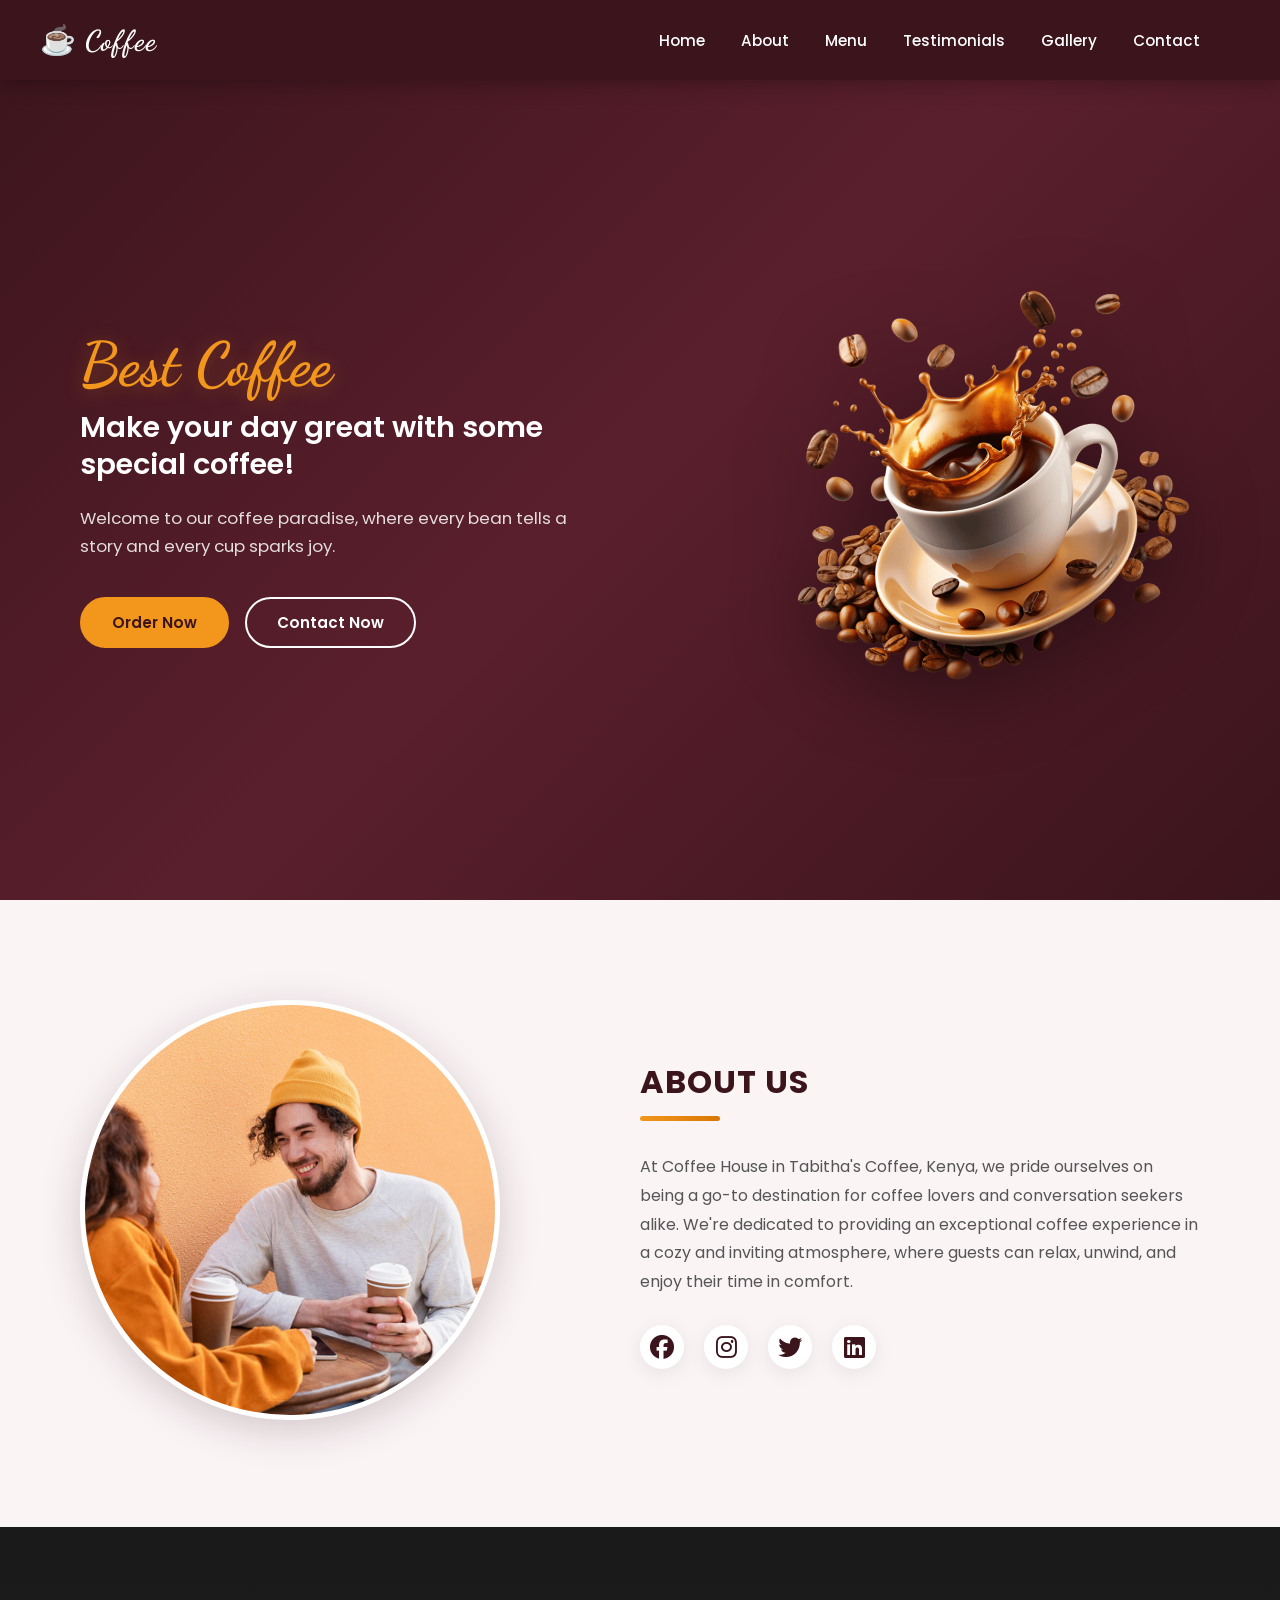
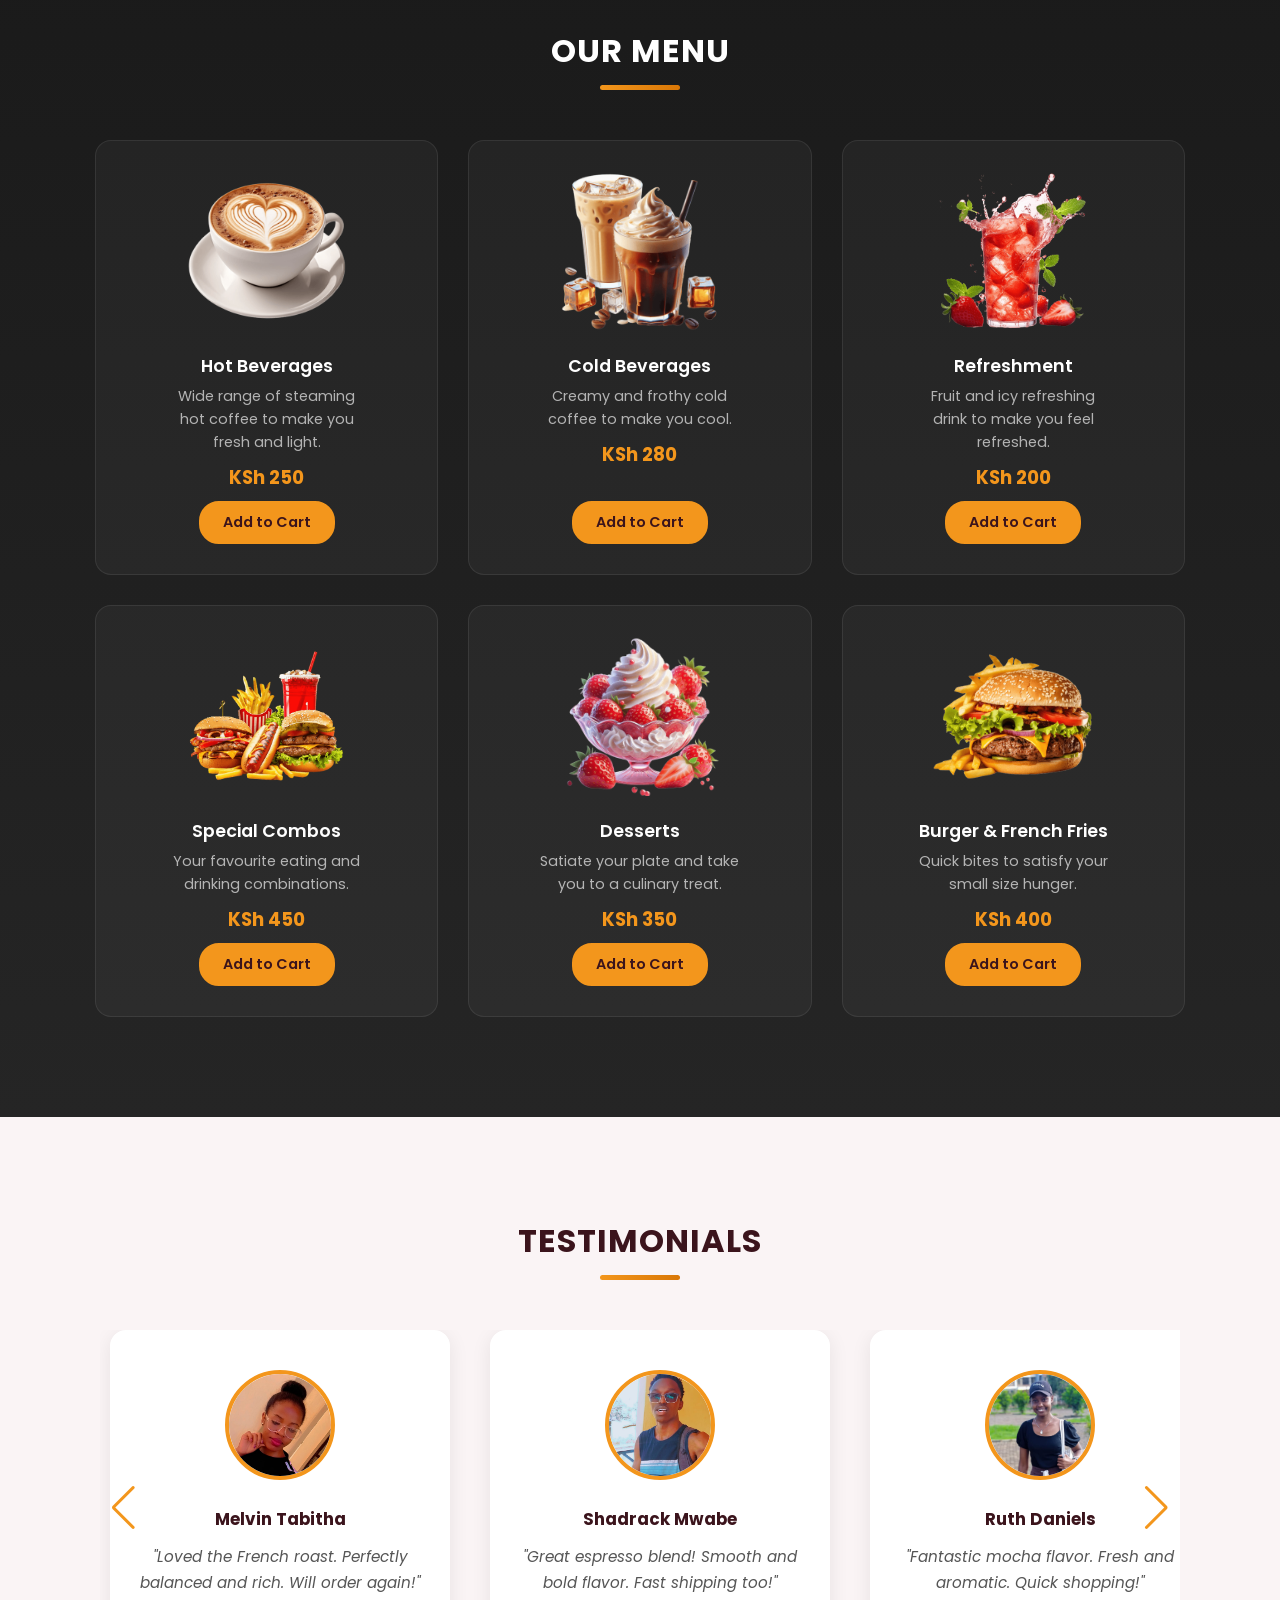
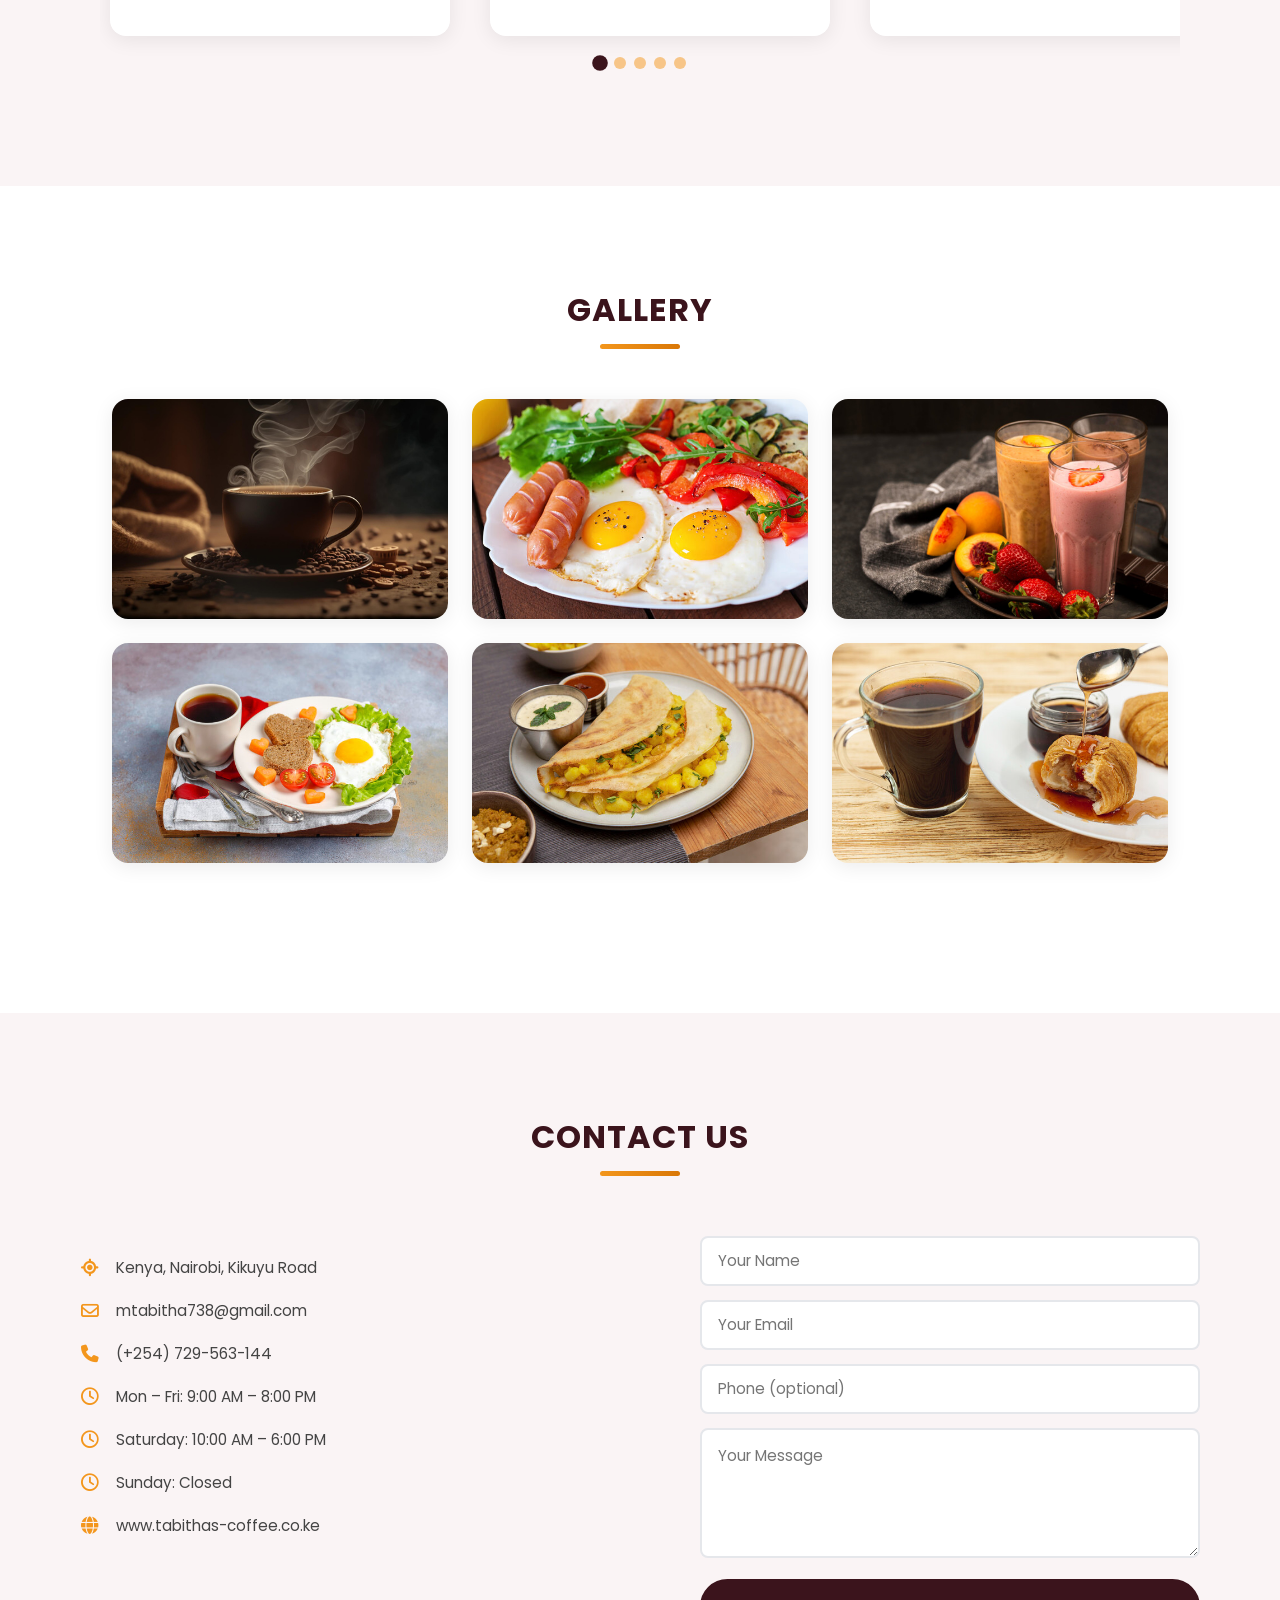
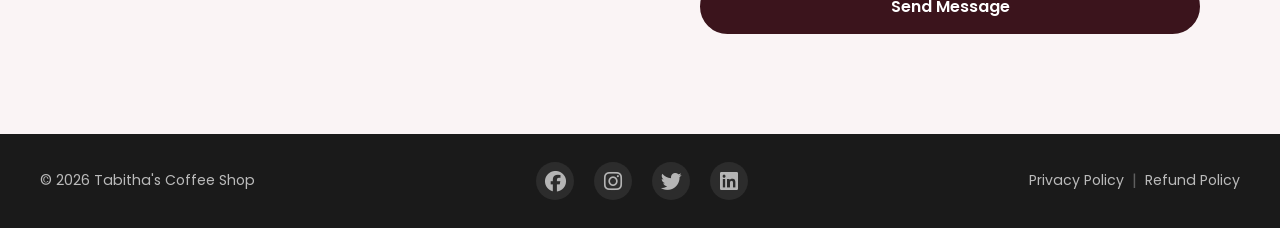
<file: coffeewebsite_frontend/index.html>
<!DOCTYPE html>
<html lang="en">
<head>
    <meta charset="UTF-8">
    <meta name="viewport" content="width=device-width, initial-scale=1.0">
    <meta name="description" content="Tabitha's Coffee — Nairobi's finest coffee house. Order premium hot & cold beverages, desserts, and combos online with M-Pesa.">
    <title>Tabitha's Coffee | Premium Coffee House Nairobi</title>
    <!-- Font Awesome -->
    <link rel="stylesheet" href="https://cdnjs.cloudflare.com/ajax/libs/font-awesome/6.7.2/css/all.min.css">
    <!-- Swiper CSS -->
    <link rel="stylesheet" href="https://cdn.jsdelivr.net/npm/swiper@11/swiper-bundle.min.css">
    <!-- Google Fonts -->
    <link href="https://fonts.googleapis.com/css2?family=Poppins:wght@300;400;500;600;700&family=Dancing+Script:wght@700&display=swap" rel="stylesheet">
    <!-- Custom CSS -->
    <link rel="stylesheet" href="style.css">
</head>
<body>

<!-- ════════════════════════════ HEADER ════════════════════════════ -->
<header>
    <nav class="navbar section-content">
        <a href="#" class="nav-logo">
            <h2 class="logo-text">☕ Coffee</h2>
        </a>
        <ul class="nav-menu">
            <button id="menu-close-button" class="fas fa-times"></button>
            <li class="nav-item"><a href="#home"         class="nav-link">Home</a></li>
            <li class="nav-item"><a href="#about"        class="nav-link">About</a></li>
            <li class="nav-item"><a href="#menu"         class="nav-link">Menu</a></li>
            <li class="nav-item"><a href="#testimonials" class="nav-link">Testimonials</a></li>
            <li class="nav-item"><a href="#gallery"      class="nav-link">Gallery</a></li>
            <li class="nav-item"><a href="#contact"      class="nav-link">Contact</a></li>
        </ul>
        <div class="nav-actions">
            <div class="cart-icon" id="cart-icon">
                🛒 <span id="cart-count">0</span>
            </div>
            <button id="menu-open-button" class="fas fa-bars"></button>
        </div>
    </nav>

    <!-- ─── CART DROPDOWN ─────────────────────────────────────────────────── -->
    <div id="cart-dropdown" class="cart-dropdown">
        <h3>Your Cart</h3>
        <div id="cart-items"></div>
        <div class="cart-footer">
            <p>Total: KSh <span id="cart-total">0</span></p>
            <button id="clear-cart-btn">Clear Cart</button>
            <button id="checkout-btn" class="checkout-btn">Checkout</button>
        </div>
    </div>
</header>

<!-- ════════════════════════════ MAIN ════════════════════════════ -->
<main>

    <!-- ─── HERO ──────────────────────────────────────────────────────────── -->
    <section class="hero-section" id="home">
        <div class="section-contents">
            <div class="hero-details">
                <h1 class="title">Best Coffee</h1>
                <h2 class="subtitle">Make your day great with some special coffee!</h2>
                <p class="description">Welcome to our coffee paradise, where every bean tells a story and every cup sparks joy.</p>
                <div class="buttons">
                    <a href="#menu"    class="button order-now">Order Now</a>
                    <a href="#contact" class="button contact-now">Contact Now</a>
                </div>
            </div>
            <div class="hero-image-wraper">
                <img src="images/coffee-hero-section.png" alt="Premium Coffee Cup" class="hero-image">
            </div>
        </div>
    </section>

    <!-- ─── ABOUT ─────────────────────────────────────────────────────────── -->
    <section class="about-section" id="about">
        <div class="about-content">
            <div class="about-image-wraper">
                <img src="images/about-image.jpg" alt="About Tabitha's Coffee" class="about-image">
            </div>
            <div class="about-details">
                <h2 class="section-title">About Us</h2>
                <p class="text">At Coffee House in Tabitha's Coffee, Kenya, we pride ourselves on being a go-to destination for coffee lovers and conversation seekers alike. We're dedicated to providing an exceptional coffee experience in a cozy and inviting atmosphere, where guests can relax, unwind, and enjoy their time in comfort.</p>
                <div class="social-link-list">
                    <a href="https://www.linkedin.com/in/melvin-tabitha-5abb782a2/" class="social-link"><i class="fab fa-facebook" aria-hidden="true"></i></a>
                    <a href="https://www.linkedin.com/in/melvin-tabitha-5abb782a2/" class="social-link"><i class="fab fa-instagram" aria-hidden="true"></i></a>
                    <a href="https://www.linkedin.com/in/melvin-tabitha-5abb782a2/" class="social-link"><i class="fab fa-twitter"  aria-hidden="true"></i></a>
                    <a href="https://www.linkedin.com/in/melvin-tabitha-5abb782a2/" class="social-link"><i class="fab fa-linkedin" aria-hidden="true"></i></a>
                </div>
            </div>
        </div>
    </section>

    <!-- ─── MENU ──────────────────────────────────────────────────────────── -->
    <section class="menu-section" id="menu">
        <h2 class="section-title">Our Menu</h2>
        <div class="section-content">
            <ul class="menu-list">
                <li class="menu-item">
                    <img src="images/hot-beverages.png"    alt="Hot Beverages"     class="menu-image">
                    <h3 class="name">Hot Beverages</h3>
                    <p class="detail">Wide range of steaming hot coffee to make you fresh and light.</p>
                    <p class="price">KSh 250</p>
                    <button class="add-to-cart" data-name="Hot Beverages"       data-price="250">Add to Cart</button>
                </li>
                <li class="menu-item">
                    <img src="images/cold-beverages.png"   alt="Cold Beverages"    class="menu-image">
                    <h3 class="name">Cold Beverages</h3>
                    <p class="detail">Creamy and frothy cold coffee to make you cool.</p>
                    <p class="price">KSh 280</p>
                    <button class="add-to-cart" data-name="Cold Beverages"      data-price="280">Add to Cart</button>
                </li>
                <li class="menu-item">
                    <img src="images/refreshment.png"      alt="Refreshment Drink" class="menu-image">
                    <h3 class="name">Refreshment</h3>
                    <p class="detail">Fruit and icy refreshing drink to make you feel refreshed.</p>
                    <p class="price">KSh 200</p>
                    <button class="add-to-cart" data-name="Refreshment"         data-price="200">Add to Cart</button>
                </li>
                <li class="menu-item">
                    <img src="images/special-combo.png"    alt="Special Combos"    class="menu-image">
                    <h3 class="name">Special Combos</h3>
                    <p class="detail">Your favourite eating and drinking combinations.</p>
                    <p class="price">KSh 450</p>
                    <button class="add-to-cart" data-name="Special Combos"      data-price="450">Add to Cart</button>
                </li>
                <li class="menu-item">
                    <img src="images/desserts.png"         alt="Desserts"          class="menu-image">
                    <h3 class="name">Desserts</h3>
                    <p class="detail">Satiate your plate and take you to a culinary treat.</p>
                    <p class="price">KSh 350</p>
                    <button class="add-to-cart" data-name="Desserts"            data-price="350">Add to Cart</button>
                </li>
                <li class="menu-item">
                    <img src="images/burger-frenchfries.png" alt="Burger and Fries" class="menu-image">
                    <h3 class="name">Burger &amp; French Fries</h3>
                    <p class="detail">Quick bites to satisfy your small size hunger.</p>
                    <p class="price">KSh 400</p>
                    <button class="add-to-cart" data-name="Burger &amp; French Fries" data-price="400">Add to Cart</button>
                </li>
            </ul>
        </div>
    </section>

    <!-- ─── TESTIMONIALS ──────────────────────────────────────────────────── -->
    <section class="testimonials-section" id="testimonials">
        <h2 class="section-title">Testimonials</h2>
        <div class="section-content">
            <!-- Swiper container: prev/next buttons MUST be direct children of .slider-container -->
            <div class="slider-container swiper">
                <ul class="slider-wrapper swiper-wrapper">

                    <li class="testimanials swiper-slide">
                        <img src="images/my.jpg"   alt="Melvin Tabitha" class="user-image">
                        <h3 class="name">Melvin Tabitha</h3>
                        <i class="feedback">"Loved the French roast. Perfectly balanced and rich. Will order again!"</i>
                    </li>

                    <li class="testimanials swiper-slide">
                        <img src="images/mine.jpg" alt="Shadrack Mwabe" class="user-image">
                        <h3 class="name">Shadrack Mwabe</h3>
                        <i class="feedback">"Great espresso blend! Smooth and bold flavor. Fast shipping too!"</i>
                    </li>

                    <li class="testimanials swiper-slide">
                        <img src="images/ruth.jpg" alt="Ruth Daniels"   class="user-image">
                        <h3 class="name">Ruth Daniels</h3>
                        <i class="feedback">"Fantastic mocha flavor. Fresh and aromatic. Quick shopping!"</i>
                    </li>

                    <li class="testimanials swiper-slide">
                        <img src="images/mi.jpg"   alt="Samuel James"   class="user-image">
                        <h3 class="name">Samuel James</h3>
                        <i class="feedback">"Excellent quality! Fresh beans and quick delivery. Highly recommend."</i>
                    </li>

                    <li class="testimanials swiper-slide">
                        <img src="images/me.jpg"   alt="Opondo Tabitha" class="user-image">
                        <h3 class="name">Opondo Tabitha</h3>
                        <i class="feedback">"Best decaf I've tried! Smooth and flavorful. Arrived promptly."</i>
                    </li>

                </ul>
                <!-- Navigation arrows & pagination OUTSIDE .swiper-wrapper -->
                <div class="swiper-pagination"></div>
                <div class="swiper-button-prev"></div>
                <div class="swiper-button-next"></div>
            </div>
        </div>
    </section>

    <!-- ─── GALLERY ───────────────────────────────────────────────────────── -->
    <section class="gallery-section" id="gallery">
        <h2 class="section-title">Gallery</h2>
        <div class="section-content">
            <ul class="gallery-list">
                <li class="gallery-item"><img src="images/gallery-1.jpg" alt="Coffee Gallery 1" class="gallery-image"></li>
                <li class="gallery-item"><img src="images/gallery-2.jpg" alt="Coffee Gallery 2" class="gallery-image"></li>
                <li class="gallery-item"><img src="images/gallery-3.jpg" alt="Coffee Gallery 3" class="gallery-image"></li>
                <li class="gallery-item"><img src="images/gallery-4.jpg" alt="Coffee Gallery 4" class="gallery-image"></li>
                <li class="gallery-item"><img src="images/gallery-5.jpg" alt="Coffee Gallery 5" class="gallery-image"></li>
                <li class="gallery-item"><img src="images/gallery-6.jpg" alt="Coffee Gallery 6" class="gallery-image"></li>
            </ul>
        </div>
    </section>

    <!-- ─── CONTACT ───────────────────────────────────────────────────────── -->
    <section class="contact-section" id="contact">
        <h2 class="section-title">Contact Us</h2>
        <div class="contact-content">
            <ul class="contact-info-list">
                <li class="contact-info"><i class="fa-solid fa-location-crosshairs"></i><p>Kenya, Nairobi, Kikuyu Road</p></li>
                <li class="contact-info"><i class="fa-regular fa-envelope"></i><p>mtabitha738@gmail.com</p></li>
                <li class="contact-info"><i class="fa-solid fa-phone"></i><p>(+254) 729-563-144</p></li>
                <li class="contact-info"><i class="fa-regular fa-clock"></i><p>Mon – Fri: 9:00 AM – 8:00 PM</p></li>
                <li class="contact-info"><i class="fa-regular fa-clock"></i><p>Saturday: 10:00 AM – 6:00 PM</p></li>
                <li class="contact-info"><i class="fa-regular fa-clock"></i><p>Sunday: Closed</p></li>
                <li class="contact-info"><i class="fa-solid fa-globe"></i><p>www.tabithas-coffee.co.ke</p></li>
            </ul>

            <!-- Contact form — submits to Django backend via JS fetch -->
            <form id="contact-form" class="contact-form" novalidate>
                <input  type="text"  id="contact-name"    name="name"    placeholder="Your Name"    class="form-input" required>
                <input  type="email" id="contact-email"   name="email"   placeholder="Your Email"   class="form-input" required>
                <input  type="tel"   id="contact-phone"   name="phone"   placeholder="Phone (optional)" class="form-input">
                <textarea            id="contact-message" name="message" placeholder="Your Message" class="form-message" required></textarea>
                <!-- Inline feedback -->
                <div id="contact-feedback" class="contact-feedback"></div>
                <button type="submit" id="contact-submit" class="submit-button">Send Message</button>
            </form>
        </div>
    </section>

    <!-- ─── FOOTER ────────────────────────────────────────────────────────── -->
    <footer class="footer-section">
        <div class="footer-content">
            <p class="copyright-text">© 2026 Tabitha's Coffee Shop</p>
            <div class="link-list">
                <a href="#" class="sociallink"><i class="fab fa-facebook"  aria-hidden="true"></i></a>
                <a href="https://www.linkedin.com/in/melvin-tabitha-5abb782a2/" class="sociallink"><i class="fab fa-instagram" aria-hidden="true"></i></a>
                <a href="https://www.linkedin.com/in/melvin-tabitha-5abb782a2/" class="sociallink"><i class="fab fa-twitter"   aria-hidden="true"></i></a>
                <a href="https://www.linkedin.com/in/melvin-tabitha-5abb782a2/" class="sociallink"><i class="fab fa-linkedin"  aria-hidden="true"></i></a>
            </div>
            <p class="policy-text">
                <a href="#" class="policy-link">Privacy Policy</a>
                <span class="separator">|</span>
                <a href="#" class="policy-link">Refund Policy</a>
            </p>
        </div>
    </footer>

</main><!-- /main -->

<!-- ════════════════════════════ MODALS ════════════════════════════ -->

<!-- ─── CHECKOUT MODAL ─────────────────────────────────────────── -->
<div id="checkout-modal" class="checkout-modal">
    <div class="checkout-content">
        <h2>Checkout</h2>
        <div id="checkout-items"></div>
        <h3>Total: KSh <span id="checkout-total">0</span></h3>
        <input type="text" id="customer-name"  placeholder="Your Name"               required>
        <input type="tel"  id="customer-phone" placeholder="Phone Number (07XXXXXXXX)" required>
        <small id="phone-error" class="error-text"></small>
        <div id="payment-status" class="payment-status"></div>
        <div class="checkout-actions">
            <button id="confirm-order">Confirm &amp; Pay via M-Pesa</button>
            <button id="close-checkout">Cancel</button>
        </div>
    </div>
</div>

<!-- ─── CANCEL CONFIRM MODAL ──────────────────────────────────── -->
<div id="cancel-modal" class="cancel-modal">
    <div class="cancel-content">
        <p>Are you sure you want to cancel your order?</p>
        <div class="cancel-actions">
            <button id="confirm-cancel">Yes, Cancel</button>
            <button id="keep-order">Keep Order</button>
        </div>
    </div>
</div>

<!-- ─── SUCCESS MODAL ─────────────────────────────────────────── -->
<div id="success-modal" class="success-modal">
    <div class="success-content">
        <div class="success-check">✓</div>
        <h2>Payment Successful! 🎉</h2>
        <p>Your coffee order is being prepared.</p>
        <!-- Dynamic order details filled by JS -->
        <div id="success-order-details" class="success-order-details"></div>
        <button id="close-success">Done</button>
    </div>
</div>

<!-- ─── PAYMENT FAILED MODAL ───────────────────────────────────── -->
<div id="failed-modal" class="failed-modal">
    <div class="failed-content">
        <div class="failed-icon">✕</div>
        <h2>Payment Failed</h2>
        <p id="failed-reason">Your M-Pesa payment was cancelled or failed. Please try again.</p>
        <button id="close-failed">Close</button>
    </div>
</div>

<!-- ─── PAYMENT TOAST (floating, bottom-right) ────────────────── -->
<div id="payment-toast" class="payment-toast" role="alert" aria-live="polite"></div>

<!-- ─── MENU OVERLAY ──────────────────────────────────────────── -->
<div id="menu-overlay"></div>

<!-- Swiper JS -->
<script src="https://cdn.jsdelivr.net/npm/swiper@11/swiper-bundle.min.js"></script>
<!-- Custom JS -->
<script src="script.js"></script>

</body>
</html>
</file>
<file: coffeewebsite_frontend/style.css>
/* ═══════════════════════════════════════════════════════════════
   TABITHA'S COFFEE — PREMIUM STYLESHEET
   ═══════════════════════════════════════════════════════════════ */

@import url('https://fonts.googleapis.com/css2?family=Dancing+Script:wght@700&family=Poppins:wght@300;400;500;600;700&display=swap');

/* ─── RESET & BASE ─────────────────────────────────────────────────────────── */
*,
*::before,
*::after {
    margin: 0;
    padding: 0;
    box-sizing: border-box;
}

body {
    font-family: 'Poppins', sans-serif;
}


:root {
    --brand-dark: #3b141c;
    --brand-amber: #f3961c;
    --brand-light: #faf4f5;
    --brand-bg: #252525;
    --success: #22c55e;
    --danger: #ef4444;
    --warning: #f59e0b;
    --info: #3b82f6;
    --shadow-soft: 0 8px 32px rgba(0, 0, 0, 0.12);
    --shadow-card: 0 4px 20px rgba(0, 0, 0, 0.08);
    --radius-lg: 16px;
    --radius-sm: 8px;
    --transition: 0.3s ease;
}

html {
    scroll-behavior: smooth;
}

li {
    list-style: none;
}

a {
    text-decoration: none;
}

img {
    width: 100%;
}

button {
    cursor: pointer;
    border: none;
    background: none;
    font-family: 'Poppins', sans-serif;
}

/* ─── NAVBAR ────────────────────────────────────────────────────────────────── */
header {
    background: var(--brand-dark);
    height: 80px;
    position: fixed;
    z-index: 1000;
    top: 0;
    left: 0;
    width: 100%;
    box-shadow: 0 2px 20px rgba(0, 0, 0, 0.3);
}

.navbar {
    display: flex;
    align-items: center;
    justify-content: space-between;
    height: 100%;
    max-width: 1300px;
    margin: 0 auto;
    padding: 0 40px;
}

.logo-text {
    color: white;
    font-size: 1.8rem;
    font-weight: 700;
    font-family: 'Dancing Script', cursive;
    letter-spacing: 1px;
}

.nav-menu {
    display: flex;
    gap: 4px;
    align-items: center;
    margin-left: auto;
    margin-right: 24px;
}

.nav-actions {
    display: flex;
    align-items: center;
    gap: 16px;
}

.nav-link {
    color: white;
    padding: 8px 16px;
    border-radius: 30px;
    font-size: 0.95rem;
    font-weight: 500;
    transition: var(--transition);
}

.nav-link:hover {
    color: var(--brand-dark);
    background-color: var(--brand-amber);
}

#menu-close-button,
#menu-open-button {
    display: none;
}

.section-content {
    max-width: 1300px;
    margin: 0 auto;
    padding: 0 40px;
}

/* ─── CART ICON ─────────────────────────────────────────────────────────────── */
.cart-icon {
    display: none;
    align-items: center;
    gap: 6px;
    background: var(--brand-amber);
    color: var(--brand-dark);
    padding: 7px 14px;
    border-radius: 20px;
    font-weight: 700;
    font-size: 0.9rem;
    cursor: pointer;
    transition: var(--transition);
    box-shadow: 0 2px 8px rgba(243, 150, 28, 0.4);
}

.cart-icon.show {
    display: flex;
}

.cart-icon:hover {
    background: #d97706;
    transform: scale(1.05);
}

#cart-count {
    font-weight: 800;
}

/* ─── CART DROPDOWN ─────────────────────────────────────────────────────────── */
.cart-dropdown {
    position: absolute;
    top: 80px;
    right: 20px;
    width: 320px;
    background: white;
    border-radius: var(--radius-lg);
    padding: 18px;
    box-shadow: var(--shadow-soft);
    display: none;
    z-index: 2000;
    border: 1px solid #f0e0e0;
}

.cart-dropdown h3 {
    font-size: 1rem;
    font-weight: 700;
    color: var(--brand-dark);
    margin-bottom: 12px;
    padding-bottom: 8px;
    border-bottom: 2px solid var(--brand-light);
}

.cart-dropdown.active {
    display: block;
}

#cart-items {
    max-height: 250px;
    overflow-y: auto;
    padding-right: 4px;
    scrollbar-width: thin;
}

.cart-item {
    display: flex;
    justify-content: space-between;
    align-items: center;
    margin: 10px 0;
    padding-bottom: 8px;
    border-bottom: 1px solid #f5f5f5;
    font-size: 0.88rem;
}

.qty-controls {
    display: flex;
    align-items: center;
    gap: 6px;
}

.qty-controls button {
    background: var(--brand-amber);
    color: white;
    border: none;
    width: 24px;
    height: 24px;
    border-radius: 50%;
    cursor: pointer;
    font-weight: 700;
    font-size: 0.9rem;
    line-height: 1;
    display: flex;
    align-items: center;
    justify-content: center;
    transition: var(--transition);
}

.qty-controls button:hover {
    background: var(--brand-dark);
}

.remove-btn {
    background: var(--danger) !important;
    color: white;
    border: none;
    padding: 3px 8px;
    border-radius: 6px;
    cursor: pointer;
    font-size: 0.75rem;
    font-weight: 600;
}

.cart-footer {
    margin-top: 12px;
    text-align: center;
    padding-top: 10px;
    border-top: 2px solid var(--brand-light);
}

.cart-footer p {
    font-weight: 700;
    color: var(--brand-dark);
    margin-bottom: 8px;
    font-size: 1rem;
}

.checkout-btn {
    background: var(--brand-dark);
    color: white;
    padding: 10px 0;
    border-radius: 20px;
    margin-top: 8px;
    width: 100%;
    font-weight: 600;
    font-size: 0.95rem;
    transition: var(--transition);
}

.checkout-btn:hover {
    background: #5a1f2c;
}

#clear-cart-btn {
    color: var(--danger);
    font-size: 0.85rem;
    font-weight: 500;
    padding: 4px 8px;
    border-radius: 6px;
    transition: var(--transition);
    display: block;
    width: 100%;
    margin-bottom: 4px;
}

#clear-cart-btn:hover {
    background: #fee2e2;
    color: #b91c1c;
}

/* ─── HERO SECTION ─────────────────────────────────────────────────────────── */
.hero-section {
    background: linear-gradient(135deg, #3b141c 0%, #5a1f2c 50%, #3b141c 100%);
    min-height: 100vh;
    padding-top: 80px;
}

.section-contents {
    display: flex;
    align-items: center;
    color: white;
    justify-content: space-between;
    min-height: calc(100vh - 80px);
    padding: 60px 80px;
}

.hero-details {
    flex: 1;
}

.title {
    font-size: 3.8rem;
    color: var(--brand-amber);
    font-family: 'Dancing Script', cursive;
    line-height: 1.1;
    text-shadow: 0 2px 20px rgba(243, 150, 28, 0.3);
}

.subtitle {
    font-size: 1.8rem;
    margin-top: 10px;
    max-width: 80%;
    font-weight: 600;
    line-height: 1.3;
}

.description {
    font-size: 1.05rem;
    max-width: 75%;
    margin: 20px 0 36px;
    line-height: 1.7;
    color: rgba(255, 255, 255, 0.85);
}

.hero-image-wraper {
    max-width: 420px;
    flex-shrink: 0;
    filter: drop-shadow(0 20px 40px rgba(0, 0, 0, 0.4));
    animation: float 4s ease-in-out infinite;
}

@keyframes float {

    0%,
    100% {
        transform: translateY(0);
    }

    50% {
        transform: translateY(-12px);
    }
}

.buttons {
    display: flex;
    gap: 16px;
    flex-wrap: wrap;
}

.button {
    padding: 12px 30px;
    background-color: var(--brand-amber);
    color: var(--brand-dark);
    border-radius: 30px;
    font-weight: 600;
    border: 2px solid var(--brand-amber);
    transition: var(--transition);
    font-size: 0.95rem;
}

.button:hover {
    background-color: transparent;
    color: white;
    border-color: white;
}

.contact-now {
    background-color: transparent;
    color: white;
    border-color: white;
}

.contact-now:hover {
    background-color: var(--brand-amber);
    color: var(--brand-dark);
    border-color: var(--brand-amber);
}

/* ─── ABOUT SECTION ────────────────────────────────────────────────────────── */
.about-section {
    padding: 100px 0;
    background-color: var(--brand-light);
}

.about-content {
    display: flex;
    align-items: center;
    justify-content: space-between;
    gap: 60px;
    padding: 0 80px;
}

.about-image {
    width: 420px;
    height: 420px;
    object-fit: cover;
    border-radius: 50%;
    box-shadow: 0 10px 40px rgba(59, 20, 28, 0.2);
    border: 5px solid white;
}

.section-title {
    text-align: center;
    text-transform: uppercase;
    font-size: 2rem;
    font-weight: 700;
    color: var(--brand-dark);
    letter-spacing: 1px;
}

.section-title::after {
    content: "";
    width: 80px;
    height: 5px;
    display: block;
    margin: 10px auto 0;
    border-radius: 8px;
    background: linear-gradient(90deg, var(--brand-amber), #d97706);
}

.about-details {
    max-width: 50%;
}

.about-details .section-title {
    text-align: left;
}

.about-details .section-title::after {
    margin-left: 0;
}

.text {
    line-height: 1.8;
    margin: 32px 0 28px;
    font-size: 1rem;
    color: #555;
}

.social-link-list {
    display: flex;
    gap: 20px;
}

.social-link {
    color: var(--brand-dark);
    font-size: 1.5rem;
    transition: var(--transition);
    width: 44px;
    height: 44px;
    border-radius: 50%;
    background: white;
    display: flex;
    align-items: center;
    justify-content: center;
    box-shadow: var(--shadow-card);
}

.social-link:hover {
    color: white;
    background: var(--brand-amber);
    transform: translateY(-3px);
}

/* ─── MENU SECTION ──────────────────────────────────────────────────────────── */
.menu-section {
    color: white;
    background: linear-gradient(180deg, #1a1a1a 0%, #252525 100%);
    padding: 100px 0;
}

.menu-section .section-title {
    color: white;
}

.menu-list {
    display: flex;
    flex-wrap: wrap;
    align-items: stretch;
    justify-content: center;
    gap: 30px;
    padding: 50px 40px 0;
}

.menu-item {
    display: flex;
    flex-direction: column;
    align-items: center;
    text-align: center;
    padding: 30px 20px;
    width: calc(100% / 3 - 30px);
    background: rgba(255, 255, 255, 0.04);
    border-radius: var(--radius-lg);
    border: 1px solid rgba(255, 255, 255, 0.08);
    transition: var(--transition);
    cursor: default;
}

.menu-item:hover {
    background: rgba(243, 150, 28, 0.08);
    border-color: rgba(243, 150, 28, 0.3);
    transform: translateY(-6px);
    box-shadow: 0 12px 32px rgba(0, 0, 0, 0.3);
}

.menu-image {
    width: 160px;
    height: 160px;
    object-fit: contain;
    margin-bottom: 16px;
    transition: var(--transition);
}

.menu-item:hover .menu-image {
    transform: scale(1.08);
}

.name {
    margin: 6px 0;
    font-size: 1.1rem;
    font-weight: 600;
}

.detail {
    font-size: 0.9rem;
    max-width: 200px;
    color: rgba(255, 255, 255, 0.65);
    line-height: 1.6;
}

.price {
    color: var(--brand-amber);
    font-size: 1.15rem;
    font-weight: 700;
    margin: 10px 0;
}

.add-to-cart {
    margin-top: auto;
    padding: 9px 22px;
    background: var(--brand-amber);
    color: var(--brand-dark);
    border-radius: 20px;
    font-weight: 600;
    font-size: 0.9rem;
    transition: var(--transition);
    border: 2px solid var(--brand-amber);
}

.add-to-cart:hover {
    background: transparent;
    color: var(--brand-amber);
}

.add-to-cart.added {
    background: var(--success);
    border-color: var(--success);
    color: white;
}

/* ─── TESTIMONIALS ──────────────────────────────────────────────────────────── */
.testimonials-section {
    padding: 100px 0;
    background: var(--brand-light);
}

.slider-container {
    position: relative;
    overflow: hidden;
    margin: 50px 60px 0;
    padding-bottom: 50px;
}



.testimonials-list {
    display: flex;
}

.testimanials {
    user-select: none;
    display: flex;
    padding: 40px 30px;
    text-align: center;
    flex-direction: column;
    align-items: center;
    background: white;
    border-radius: var(--radius-lg);
    box-shadow: var(--shadow-card);
    margin: 0 10px;
}

.user-image {
    width: 110px;
    height: 110px;
    object-fit: cover;
    border-radius: 50%;
    margin-bottom: 20px;
    border: 4px solid var(--brand-amber);
}

.testimanials .name {
    margin-bottom: 12px;
    font-size: 1.05rem;
    font-weight: 700;
    color: var(--brand-dark);
}

.feedback {
    line-height: 1.7;
    color: #555;
    font-size: 0.95rem;
    font-style: italic;
    display: block;
    overflow-wrap: break-word;
    word-break: break-word;
}

.swiper-pagination {
    bottom: 10px !important;
}

.swiper-pagination-bullet {
    width: 12px;
    height: 12px;
    opacity: 0.5;
    background: var(--brand-amber);
    transition: var(--transition);
}

.swiper-pagination-bullet-active {
    opacity: 1;
    background: var(--brand-dark);
    transform: scale(1.3);
}

.swiper-button-prev,
.swiper-button-next {
    color: var(--brand-amber);
    transition: var(--transition);
}

.swiper-button-prev:hover,
.swiper-button-next:hover {
    color: var(--brand-dark);
}

/* ─── GALLERY ────────────────────────────────────────────────────────────────── */
.gallery-section {
    padding: 100px 0;
}

.gallery-list {
    display: flex;
    flex-wrap: wrap;
    gap: 24px;
    justify-content: center;
    padding: 50px 60px;
}

.gallery-item {
    width: calc(100% / 3 - 24px);
    border-radius: var(--radius-lg);
    overflow: hidden;
    box-shadow: var(--shadow-card);
}

.gallery-image {
    width: 100%;
    height: 220px;
    object-fit: cover;
    cursor: zoom-in;
    transition: 0.5s ease;
    display: block;
}

.gallery-item:hover .gallery-image {
    transform: scale(1.08);
}

/* ─── CONTACT ────────────────────────────────────────────────────────────────── */
.contact-section {
    background: var(--brand-light);
    padding: 100px 0;
}

.contact-content {
    display: flex;
    gap: 60px;
    align-items: flex-start;
    justify-content: space-between;
    padding: 60px 80px 0;
}

.contact-info-list {
    flex-shrink: 0;
}

.contact-info {
    display: flex;
    gap: 16px;
    margin: 20px 0;
    align-items: center;
    font-size: 0.95rem;
    color: #444;
}

.contact-info i {
    color: var(--brand-amber);
    font-size: 1.1rem;
    width: 20px;
    text-align: center;
}

.contact-form {
    flex: 1;
    max-width: 500px;
}

.form-input {
    width: 100%;
    height: 50px;
    background: white;
    border: 2px solid #e5e7eb;
    border-radius: var(--radius-sm);
    padding: 0 16px;
    outline: none;
    margin-bottom: 14px;
    font-size: 0.95rem;
    transition: var(--transition);
    font-family: 'Poppins', sans-serif;
}

.form-input:focus {
    border-color: var(--brand-amber);
    box-shadow: 0 0 0 3px rgba(243, 150, 28, 0.15);
}

.form-message {
    height: 130px;
    padding: 14px 16px;
    background: white;
    border: 2px solid #e5e7eb;
    border-radius: var(--radius-sm);
    width: 100%;
    outline: none;
    margin-bottom: 14px;
    resize: vertical;
    font-size: 0.95rem;
    font-family: 'Poppins', sans-serif;
    transition: var(--transition);
}

.form-message:focus {
    border-color: var(--brand-amber);
    box-shadow: 0 0 0 3px rgba(243, 150, 28, 0.15);
}

.submit-button {
    background: var(--brand-dark);
    padding: 13px 32px;
    color: white;
    border-radius: 30px;
    font-weight: 600;
    font-size: 1rem;
    border: 2px solid var(--brand-dark);
    transition: var(--transition);
    width: 100%;
}

.submit-button:hover {
    background: transparent;
    color: var(--brand-dark);
}

.submit-button:disabled {
    opacity: 0.6;
    cursor: not-allowed;
}

/* Contact feedback message */
.contact-feedback {
    padding: 10px 14px;
    border-radius: var(--radius-sm);
    font-size: 0.9rem;
    font-weight: 500;
    margin-bottom: 10px;
    display: none;
}

.contact-feedback.success {
    display: block;
    background: #dcfce7;
    color: #166534;
    border: 1px solid #86efac;
}

.contact-feedback.error {
    display: block;
    background: #fee2e2;
    color: #991b1b;
    border: 1px solid #fca5a5;
}

/* ─── FOOTER ─────────────────────────────────────────────────────────────────── */
.footer-section {
    background: #1a1a1a;
    padding: 28px 40px;
}

.footer-content {
    display: flex;
    align-items: center;
    justify-content: space-between;
    max-width: 1300px;
    margin: 0 auto;
}

.copyright-text,
.policy-link {
    color: rgba(255, 255, 255, 0.7);
    font-size: 0.88rem;
    transition: var(--transition);
}

.link-list {
    display: flex;
    gap: 20px;
}

.sociallink {
    font-size: 1.3rem;
    color: rgba(255, 255, 255, 0.65);
    transition: var(--transition);
    width: 38px;
    height: 38px;
    border-radius: 50%;
    display: flex;
    align-items: center;
    justify-content: center;
    background: rgba(255, 255, 255, 0.08);
}

.sociallink:hover {
    color: white;
    background: var(--brand-amber);
    transform: translateY(-2px);
}

.policy-text {
    display: flex;
    gap: 8px;
    align-items: center;
}

.separator {
    color: rgba(255, 255, 255, 0.3);
}

.policy-link:hover {
    color: var(--brand-amber);
}

/* ════════════════════════════════════════════════════════════════
   CHECKOUT MODAL
════════════════════════════════════════════════════════════════ */
.checkout-modal {
    position: fixed;
    inset: 0;
    display: none;
    background: rgba(0, 0, 0, 0.65);
    backdrop-filter: blur(6px);
    justify-content: center;
    align-items: center;
    z-index: 3000;
}

.checkout-modal.active {
    display: flex;
}

.checkout-content {
    background: #ffffff;
    padding: 28px;
    border-radius: var(--radius-lg);
    width: 90%;
    max-width: 440px;
    box-shadow: var(--shadow-soft);
    animation: popupScale 0.3s ease;
}

.checkout-content h2 {
    text-align: center;
    margin-bottom: 16px;
    color: var(--brand-dark);
    font-size: 1.4rem;
}

#checkout-items {
    max-height: 160px;
    overflow-y: auto;
    margin-bottom: 14px;
    padding-right: 4px;
}

#checkout-items div {
    display: flex;
    justify-content: space-between;
    font-size: 0.9rem;
    margin-bottom: 6px;
    padding: 6px 8px;
    background: var(--brand-light);
    border-radius: 6px;
    color: #333;
}

.checkout-content h3 {
    text-align: center;
    margin-bottom: 16px;
    color: var(--brand-amber);
    font-size: 1.1rem;
}

.checkout-content input {
    width: 100%;
    padding: 12px 14px;
    margin-bottom: 12px;
    border-radius: var(--radius-sm);
    border: 2px solid #e5e7eb;
    outline: none;
    font-size: 0.95rem;
    transition: var(--transition);
    font-family: 'Poppins', sans-serif;
}

.checkout-content input:focus {
    border-color: var(--brand-amber);
}

.checkout-content input.invalid {
    border-color: var(--danger);
}

.checkout-actions {
    display: flex;
    gap: 10px;
    margin-top: 14px;
}

#confirm-order {
    flex: 1;
    background: linear-gradient(135deg, var(--brand-amber), #d97706);
    color: white;
    padding: 13px;
    border-radius: var(--radius-sm);
    font-weight: 700;
    border: none;
    cursor: pointer;
    transition: var(--transition);
    font-size: 0.95rem;
    box-shadow: 0 4px 12px rgba(243, 150, 28, 0.4);
}

#confirm-order:hover {
    background: linear-gradient(135deg, #d97706, #b45309);
    box-shadow: none;
}

#confirm-order:disabled {
    opacity: 0.6;
    cursor: not-allowed;
}

#close-checkout {
    flex: 0 0 auto;
    padding: 13px 20px;
    background: transparent;
    border: 2px solid #d1d5db;
    color: #6b7280;
    border-radius: var(--radius-sm);
    cursor: pointer;
    transition: var(--transition);
    font-size: 0.9rem;
}

#close-checkout:hover {
    border-color: var(--brand-dark);
    color: var(--brand-dark);
}

/* Payment status inside checkout modal */
.payment-status {
    margin: 10px 0;
    padding: 10px 14px;
    font-size: 0.9rem;
    border-radius: var(--radius-sm);
    background: #f8fafc;
    color: #374151;
    text-align: center;
    font-weight: 500;
    display: none;
}

.payment-status:not(:empty) {
    display: block;
}

/* Error text */
.error-text {
    color: var(--danger);
    font-size: 0.82rem;
    margin-bottom: 8px;
    display: block;
    font-weight: 500;
}

input.invalid {
    border-color: var(--danger) !important;
}

/* ════════════════════════════════════════════════════════════════
   CANCEL MODAL
════════════════════════════════════════════════════════════════ */
.cancel-modal {
    position: fixed;
    inset: 0;
    display: none;
    justify-content: center;
    align-items: center;
    background: rgba(0, 0, 0, 0.55);
    z-index: 4000;
}

.cancel-modal.active {
    display: flex;
}

.cancel-content {
    background: white;
    padding: 28px;
    border-radius: var(--radius-lg);
    text-align: center;
    width: 90%;
    max-width: 320px;
    animation: popupScale 0.3s ease;
}

.cancel-content p {
    font-size: 1rem;
    color: #333;
    font-weight: 500;
    margin-bottom: 4px;
}

.cancel-actions {
    margin-top: 20px;
    display: flex;
    gap: 10px;
}

#confirm-cancel {
    flex: 1;
    background: var(--danger);
    color: white;
    padding: 11px;
    border-radius: var(--radius-sm);
    font-weight: 600;
    transition: var(--transition);
}

#confirm-cancel:hover {
    background: #b91c1c;
}

#keep-order {
    flex: 1;
    background: var(--brand-amber);
    color: white;
    padding: 11px;
    border-radius: var(--radius-sm);
    font-weight: 600;
    transition: var(--transition);
}

#keep-order:hover {
    background: #d97706;
}

/* ════════════════════════════════════════════════════════════════
   SUCCESS MODAL
════════════════════════════════════════════════════════════════ */
.success-modal {
    position: fixed;
    inset: 0;
    background: rgba(0, 0, 0, 0.65);
    display: none;
    justify-content: center;
    align-items: center;
    z-index: 5000;
}

.success-modal.active {
    display: flex;
}

.success-content {
    background: white;
    width: 90%;
    max-width: 400px;
    padding: 36px 28px;
    border-radius: var(--radius-lg);
    text-align: center;
    animation: popupScale 0.35s ease;
    box-shadow: var(--shadow-soft);
}

.success-check {
    width: 80px;
    height: 80px;
    background: linear-gradient(135deg, var(--success), #16a34a);
    color: white;
    border-radius: 50%;
    margin: 0 auto 20px;
    font-size: 40px;
    display: flex;
    align-items: center;
    justify-content: center;
    animation: tickPop 0.5s ease;
    box-shadow: 0 8px 24px rgba(34, 197, 94, 0.35);
}

.success-content h2 {
    color: var(--brand-dark);
    margin-bottom: 8px;
    font-size: 1.4rem;
}

.success-content>p {
    color: #666;
    margin-bottom: 16px;
    font-size: 0.95rem;
}

.success-order-details {
    background: var(--brand-light);
    border-radius: var(--radius-sm);
    padding: 14px;
    margin-bottom: 20px;
    text-align: left;
    font-size: 0.88rem;
    line-height: 1.8;
    color: #374151;
}

.success-order-details .detail-row {
    display: flex;
    justify-content: space-between;
    padding: 3px 0;
    border-bottom: 1px solid #f0e0e0;
}

.success-order-details .detail-row:last-child {
    border-bottom: none;
}

.success-order-details .detail-label {
    font-weight: 600;
    color: var(--brand-dark);
}

.success-order-details .detail-value {
    color: #555;
}

.success-order-details .receipt-row {
    background: #dcfce7;
    border-radius: 6px;
    padding: 6px 10px;
    margin-top: 8px;
}

.success-order-details .receipt-label {
    color: var(--success);
    font-weight: 700;
}

#close-success {
    width: 100%;
    border: none;
    padding: 13px;
    border-radius: 10px;
    background: linear-gradient(135deg, var(--brand-amber), #d97706);
    color: white;
    font-weight: 700;
    font-size: 1rem;
    cursor: pointer;
    transition: var(--transition);
    box-shadow: 0 4px 12px rgba(243, 150, 28, 0.4);
}

#close-success:hover {
    background: linear-gradient(135deg, #d97706, #b45309);
}

/* ════════════════════════════════════════════════════════════════
   PAYMENT FAILED MODAL
════════════════════════════════════════════════════════════════ */
.failed-modal {
    position: fixed;
    inset: 0;
    background: rgba(0, 0, 0, 0.65);
    display: none;
    justify-content: center;
    align-items: center;
    z-index: 5000;
}

.failed-modal.active {
    display: flex;
}

.failed-content {
    background: white;
    width: 90%;
    max-width: 360px;
    padding: 36px 28px;
    border-radius: var(--radius-lg);
    text-align: center;
    animation: popupScale 0.35s ease;
}

.failed-icon {
    width: 80px;
    height: 80px;
    background: linear-gradient(135deg, var(--danger), #b91c1c);
    color: white;
    border-radius: 50%;
    margin: 0 auto 20px;
    font-size: 36px;
    display: flex;
    align-items: center;
    justify-content: center;
    box-shadow: 0 8px 24px rgba(239, 68, 68, 0.35);
}

.failed-content h2 {
    color: var(--brand-dark);
    margin-bottom: 10px;
}

.failed-content p {
    color: #666;
    margin-bottom: 24px;
    font-size: 0.95rem;
}

#close-failed {
    width: 100%;
    padding: 13px;
    border-radius: 10px;
    background: var(--danger);
    color: white;
    font-weight: 700;
    font-size: 1rem;
    cursor: pointer;
    transition: var(--transition);
    border: none;
}

#close-failed:hover {
    background: #b91c1c;
}

/* ════════════════════════════════════════════════════════════════
   PAYMENT TOAST (floating notification)
════════════════════════════════════════════════════════════════ */
.payment-toast {
    position: fixed;
    bottom: 28px;
    right: 28px;
    min-width: 280px;
    max-width: 360px;
    padding: 16px 20px;
    border-radius: var(--radius-lg);
    font-size: 0.9rem;
    font-weight: 600;
    color: white;
    z-index: 9999;
    display: none;
    align-items: center;
    gap: 10px;
    box-shadow: 0 8px 32px rgba(0, 0, 0, 0.25);
    animation: slideInToast 0.4s ease;
}

.payment-toast.show {
    display: flex;
}

.payment-toast.toast-success {
    background: linear-gradient(135deg, var(--success), #16a34a);
}

.payment-toast.toast-error {
    background: linear-gradient(135deg, var(--danger), #b91c1c);
}

.payment-toast.toast-info {
    background: linear-gradient(135deg, #3b82f6, #1d4ed8);
}

.payment-toast.toast-warning {
    background: linear-gradient(135deg, var(--warning), #d97706);
}

@keyframes slideInToast {
    from {
        opacity: 0;
        transform: translateX(60px);
    }

    to {
        opacity: 1;
        transform: translateX(0);
    }
}

/* ════════════════════════════════════════════════════════════════
   ANIMATIONS
════════════════════════════════════════════════════════════════ */
@keyframes popupScale {
    from {
        transform: scale(0.85);
        opacity: 0;
    }

    to {
        transform: scale(1);
        opacity: 1;
    }
}

@keyframes tickPop {
    0% {
        transform: scale(0);
    }

    80% {
        transform: scale(1.15);
    }

    100% {
        transform: scale(1);
    }
}

@keyframes fadeIn {
    from {
        opacity: 0;
        transform: translateY(10px);
    }

    to {
        opacity: 1;
        transform: translateY(0);
    }
}

.hidden {
    display: none !important;
}

/* ════════════════════════════════════════════════════════════════
   RESPONSIVE — ≤ 1024px
════════════════════════════════════════════════════════════════ */
@media screen and (max-width: 1024px) {
    .menu-item {
        width: calc(50% - 30px);
    }

    .gallery-item {
        width: calc(50% - 24px);
    }

    .section-contents {
        padding: 40px 40px;
    }
}

/* ════════════════════════════════════════════════════════════════
   RESPONSIVE — ≤ 900px (tablet/mobile)
════════════════════════════════════════════════════════════════ */
@media screen and (max-width: 900px) {

    .navbar {
        padding: 0 20px;
    }

    /* Nav menu becomes sidebar */
    .nav-menu {
        display: flex;
        flex-direction: column;
        align-items: flex-start;
        background: white;
        position: fixed;
        left: -260px;
        top: 0;
        height: 100%;
        width: 240px;
        padding: 80px 20px 30px;
        gap: 4px;
        transition: left 0.25s ease;
        box-shadow: 4px 0 20px rgba(0, 0, 0, 0.1);
        z-index: 1100;
        overflow-y: auto;
        margin: 0;
    }

    body.show-mobile-menu .nav-menu {
        left: 0;
    }

    .nav-link {
        color: var(--brand-dark);
        font-size: 0.98rem;
        display: block;
        width: 100%;
        padding: 10px 16px;
    }

    #menu-close-button,
    #menu-open-button {
        font-size: 1.3rem;
        display: block;
    }

    #menu-close-button {
        position: absolute;
        right: 24px;
        top: 24px;
        color: var(--brand-dark);
    }

    #menu-open-button {
        color: white;
        margin-right: 10px;
    }


    body.show-mobile-menu #menu-overlay {
        display: block;
    }

    /* Hero */
    .section-contents {
        flex-direction: column-reverse;
        justify-content: center;
        gap: 40px;
        text-align: center;
        padding: 50px 28px;
    }

    .hero-image-wraper {
        max-width: 240px;
        margin: 0 auto;
    }

    .subtitle,
    .description {
        max-width: 100%;
    }

    .buttons {
        justify-content: center;
    }

    .title {
        font-size: 2.8rem;
    }

    /* About */
    .about-content {
        flex-direction: column-reverse;
        gap: 50px;
        padding: 0 28px;
    }

    .about-details {
        max-width: 100%;
    }

    .about-details .section-title {
        text-align: center;
    }

    .about-details .section-title::after {
        margin: 10px auto 0;
    }

    .about-image {
        width: 220px;
        height: 220px;
    }

    .social-link-list {
        justify-content: center;
    }

    /* Menu */
    .menu-list {
        padding: 40px 20px 0;
    }

    .menu-item {
        width: calc(50% - 30px);
    }

    .slider-container {
        margin: 40px 20px 0;
    }

    .testimanials {
        min-height: 260px;
        padding: 32px 24px;
    }

    .swiper-button-prev,
    .swiper-button-next {
        width: 30px;
        height: 30px;
        top: auto;
        bottom: -6px;
        margin-top: 0;
        font-weight: bolder;
    }

    .swiper-button-prev {
        left: 6px;
    }

    .swiper-button-next {
        right: 6px;
    }

    .swiper-button-prev::after,
    .swiper-button-next::after {
        font-size: 16px;
    }



    /* Gallery */
    .gallery-list {
        padding: 40px 28px;
    }


    .gallery-item {
        width: calc(50% - 24px);
    }

    /* Contact */
    .contact-content {
        flex-direction: column;
        align-items: center;
        padding: 40px 28px;
    }

    .contact-form {
        max-width: 100%;
        width: 100%;
    }

    /* Footer */
    .footer-content {
        flex-direction: column;
        gap: 16px;
        text-align: center;
    }
}

/* ════════════════════════════════════════════════════════════════
   RESPONSIVE — ≤ 640px (mobile)
════════════════════════════════════════════════════════════════ */
@media screen and (max-width: 640px) {

    .menu-item,
    .gallery-item {
        width: 100% !important;
    }

    .slider-container {
        margin: 30px 10px 0;
        padding-bottom: 60px;
    }

    .testimanials {
        margin: 0 4px;
        min-height: 240px;
        padding: 28px 20px;
    }

    .feedback {
        font-size: 0.9rem;
    }

    .payment-toast {
        right: 12px;
        left: 12px;
        min-width: unset;
        max-width: unset;
        bottom: 16px;
    }

    .cart-dropdown {
        width: 92%;
        right: 4%;
        left: 4%;
    }
}
</file>
